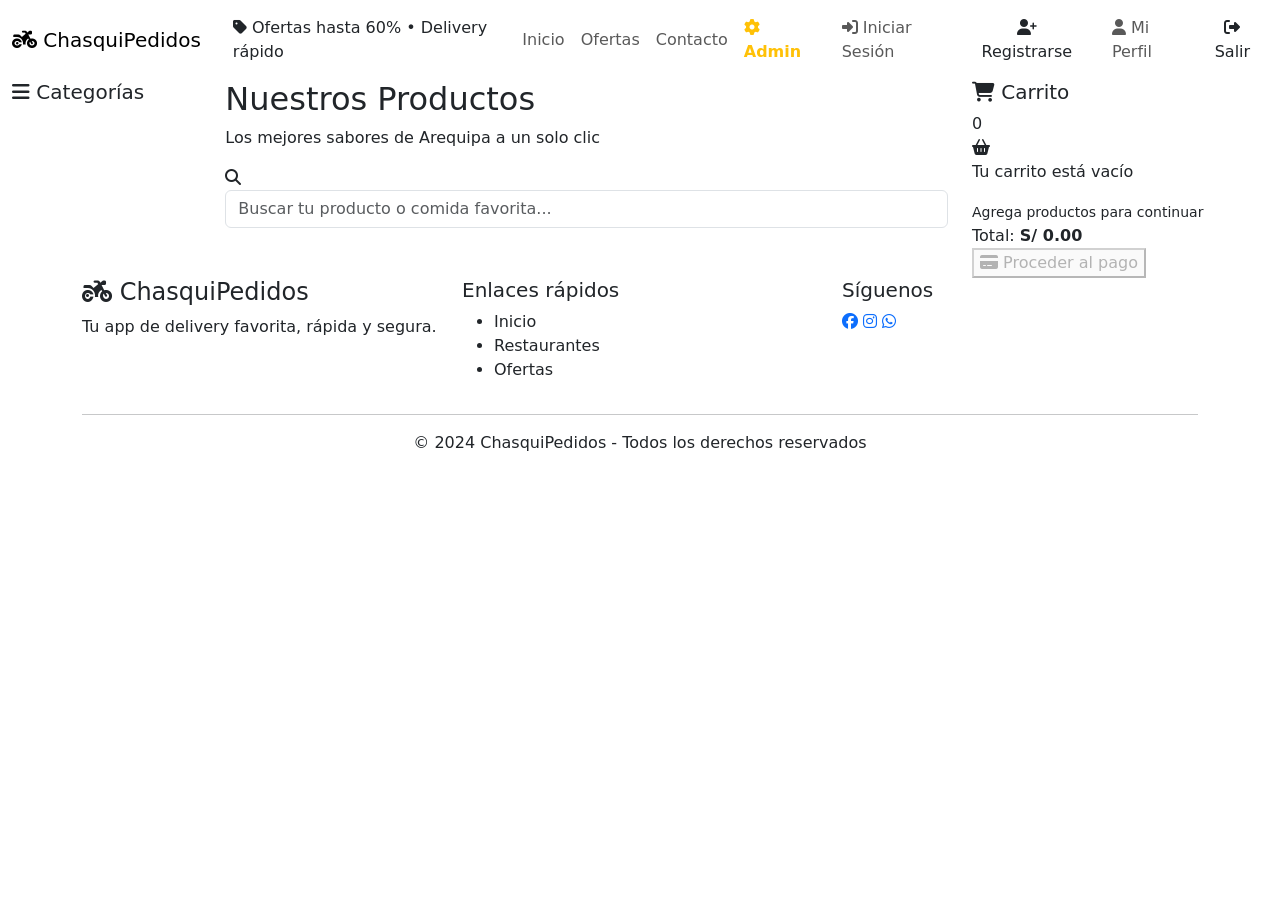
<file: avance2final/app/src/main/resources/templates/index.html>
<!DOCTYPE html>
<html lang="es" xmlns:th="http://www.thymeleaf.org">
<head>
    <meta charset="UTF-8">
    <meta name="viewport" content="width=device-width, initial-scale=1.0">
    <title>ChasquiPedidos - Tu delivery rápido</title>
    
    <link href="https://cdn.jsdelivr.net/npm/bootstrap@5.3.3/dist/css/bootstrap.min.css" rel="stylesheet">
    <link rel="stylesheet" href="https://cdnjs.cloudflare.com/ajax/libs/font-awesome/6.5.1/css/all.min.css">
    <link href="https://fonts.googleapis.com/css2?family=Inter:wght@300;400;500;600;700;800&display=swap" rel="stylesheet">
    <link rel="stylesheet" th:href="@{/css/global.css}">
    <link rel="stylesheet" th:href="@{/css/main.css}">
    <link rel="stylesheet" th:href="@{/css/responsive.css}">
</head>
<body>
<div class="background-blur blur-one"></div>
<div class="background-blur blur-two"></div>

<nav class="navbar navbar-expand-lg custom-navbar">
    <div class="container-fluid">
        <a class="navbar-brand logo" th:href="@{/}">
            <i class="fas fa-motorcycle"></i> ChasquiPedidos
        </a>
        
        <div class="offer-badge ms-3">
            <i class="fas fa-tag"></i> Ofertas hasta 60% • Delivery rápido
        </div>
        
        <button class="navbar-toggler" type="button" data-bs-toggle="collapse" data-bs-target="#navbarContent">
            <span class="navbar-toggler-icon"></span>
        </button>
        
        <div class="collapse navbar-collapse" id="navbarContent">
            <ul class="navbar-nav ms-auto align-items-center">
                <li class="nav-item">
                    <a class="nav-link" th:href="@{/}">Inicio</a>
                </li>
                <li class="nav-item">
                    <a class="nav-link" th:href="@{/ofertas}">Ofertas</a>
                </li>
                <li class="nav-item">
                    <a class="nav-link" th:href="@{/contacto}">Contacto</a>
                </li>
                <li class="nav-item" th:if="${session.usuarioLogueado != null and (session.usuarioLogueado.correo == 'cristofer@gmail.com' or session.usuarioLogueado.correo == 'duvan@gmail.com')}">
                    <a class="nav-link text-warning fw-bold" th:href="@{/admin}"><i class="fas fa-cog"></i> Admin</a>
                </li>
                <!-- Si no está logueado -->
                <li class="nav-item ms-3" th:if="${session.usuarioLogueado == null}">
                    <a class="nav-link login-link-nav" th:href="@{/login}">
                        <i class="fas fa-sign-in-alt"></i> Iniciar Sesión
                    </a>
                </li>
                <li class="nav-item ms-2" th:if="${session.usuarioLogueado == null}">
                    <a class="btn register-btn" th:href="@{/registro}">
                        <i class="fas fa-user-plus"></i> Registrarse
                    </a>
                </li>
                
                <!-- Si está logueado -->
                <li class="nav-item ms-3" th:if="${session.usuarioLogueado != null}">
                    <a class="nav-link login-link-nav" th:href="@{/perfil}">
                        <i class="fas fa-user"></i> <span th:text="${session.usuarioLogueado.nombres}">Mi Perfil</span>
                    </a>
                </li>
                <li class="nav-item ms-2" th:if="${session.usuarioLogueado != null}">
                    <a class="btn register-btn" th:href="@{/logout}">
                        <i class="fas fa-sign-out-alt"></i> Salir
                    </a>
                </li>
            </ul>
        </div>
    </div>
</nav>

<main class="main-content">
    <div class="container-fluid">
        <div class="row">
            
            <aside class="col-lg-2 col-md-3 sidebar">
                <div class="sidebar-card">
                    <div class="sidebar-header">
                        <h5><i class="fas fa-bars"></i> Categorías</h5>
                    </div>
                    <ul class="categories-list" id="categoriesList">
                        <!-- Se cargará dinámicamente -->
                    </ul>
                </div>
            </aside>
            
            <div class="col-lg-7 col-md-6 restaurants-container">
                <div class="section-header">
                    <h2>Nuestros Productos</h2>
                    <p>Los mejores sabores de Arequipa a un solo clic</p>
                </div>
                
                <!-- Buscador de Productos -->
                <div class="search-filter-container">
                    <div class="search-box">
                        <i class="fas fa-search search-icon"></i>
                        <input type="text" id="searchInput" placeholder="Buscar tu producto o comida favorita..." class="form-control search-input">
                    </div>
                </div>
                
                <div class="restaurants-grid" id="restaurantsGrid">
                    <!-- Se cargará dinámicamente -->
                </div>
            </div>
            
            <aside class="col-lg-3 col-md-3 cart-sidebar">
                <div class="cart-card">
                    <div class="cart-header">
                        <h5><i class="fas fa-shopping-cart"></i> Carrito</h5>
                        <span class="cart-counter" id="cartCounter">0</span>
                    </div>
                    
                    <div class="cart-items" id="cartItems">
                        <div class="empty-cart">
                            <i class="fas fa-shopping-basket"></i>
                            <p>Tu carrito está vacío</p>
                            <small>Agrega productos para continuar</small>
                        </div>
                    </div>
                    
                    <div class="cart-footer">
                        <div class="cart-total">
                            <span>Total:</span>
                            <strong id="cartTotal">S/ 0.00</strong>
                        </div>
                        <button class="checkout-btn" id="checkoutBtn" disabled>
                            <i class="fas fa-credit-card"></i> Proceder al pago
                        </button>
                    </div>  
                </div>
            </aside>
        </div>
    </div>
</main>

<footer class="footer">
    <div class="container">
        <div class="footer-content">
            <div class="row">
                <div class="col-md-4">
                    <h4><i class="fas fa-motorcycle"></i> ChasquiPedidos</h4>
                    <p>Tu app de delivery favorita, rápida y segura.</p>
                </div>
                <div class="col-md-4">
                    <h5>Enlaces rápidos</h5>
                    <ul>
                        <li><a th:href="@{/}">Inicio</a></li>
                        <li><a th:href="@{/restaurantes}">Restaurantes</a></li>
                        <li><a th:href="@{/ofertas}">Ofertas</a></li>
                    </ul>
                </div>
                <div class="col-md-4">
                    <h5>Síguenos</h5>
                    <div class="social-links">
                        <a href="#"><i class="fab fa-facebook"></i></a>
                        <a href="#"><i class="fab fa-instagram"></i></a>
                        <a href="#"><i class="fab fa-whatsapp"></i></a>
                    </div>
                </div>
            </div>
            <hr>
            <p class="text-center">&copy; 2024 ChasquiPedidos - Todos los derechos reservados</p>
        </div>
    </div>
</footer>

<script src="https://cdn.jsdelivr.net/npm/bootstrap@5.3.3/dist/js/bootstrap.bundle.min.js"></script>
<script th:src="@{/js/app.js}"></script>
<script th:src="@{/js/navbar.js}"></script>
<script th:src="@{/js/home.js}"></script>
</body>
</html>
</file>
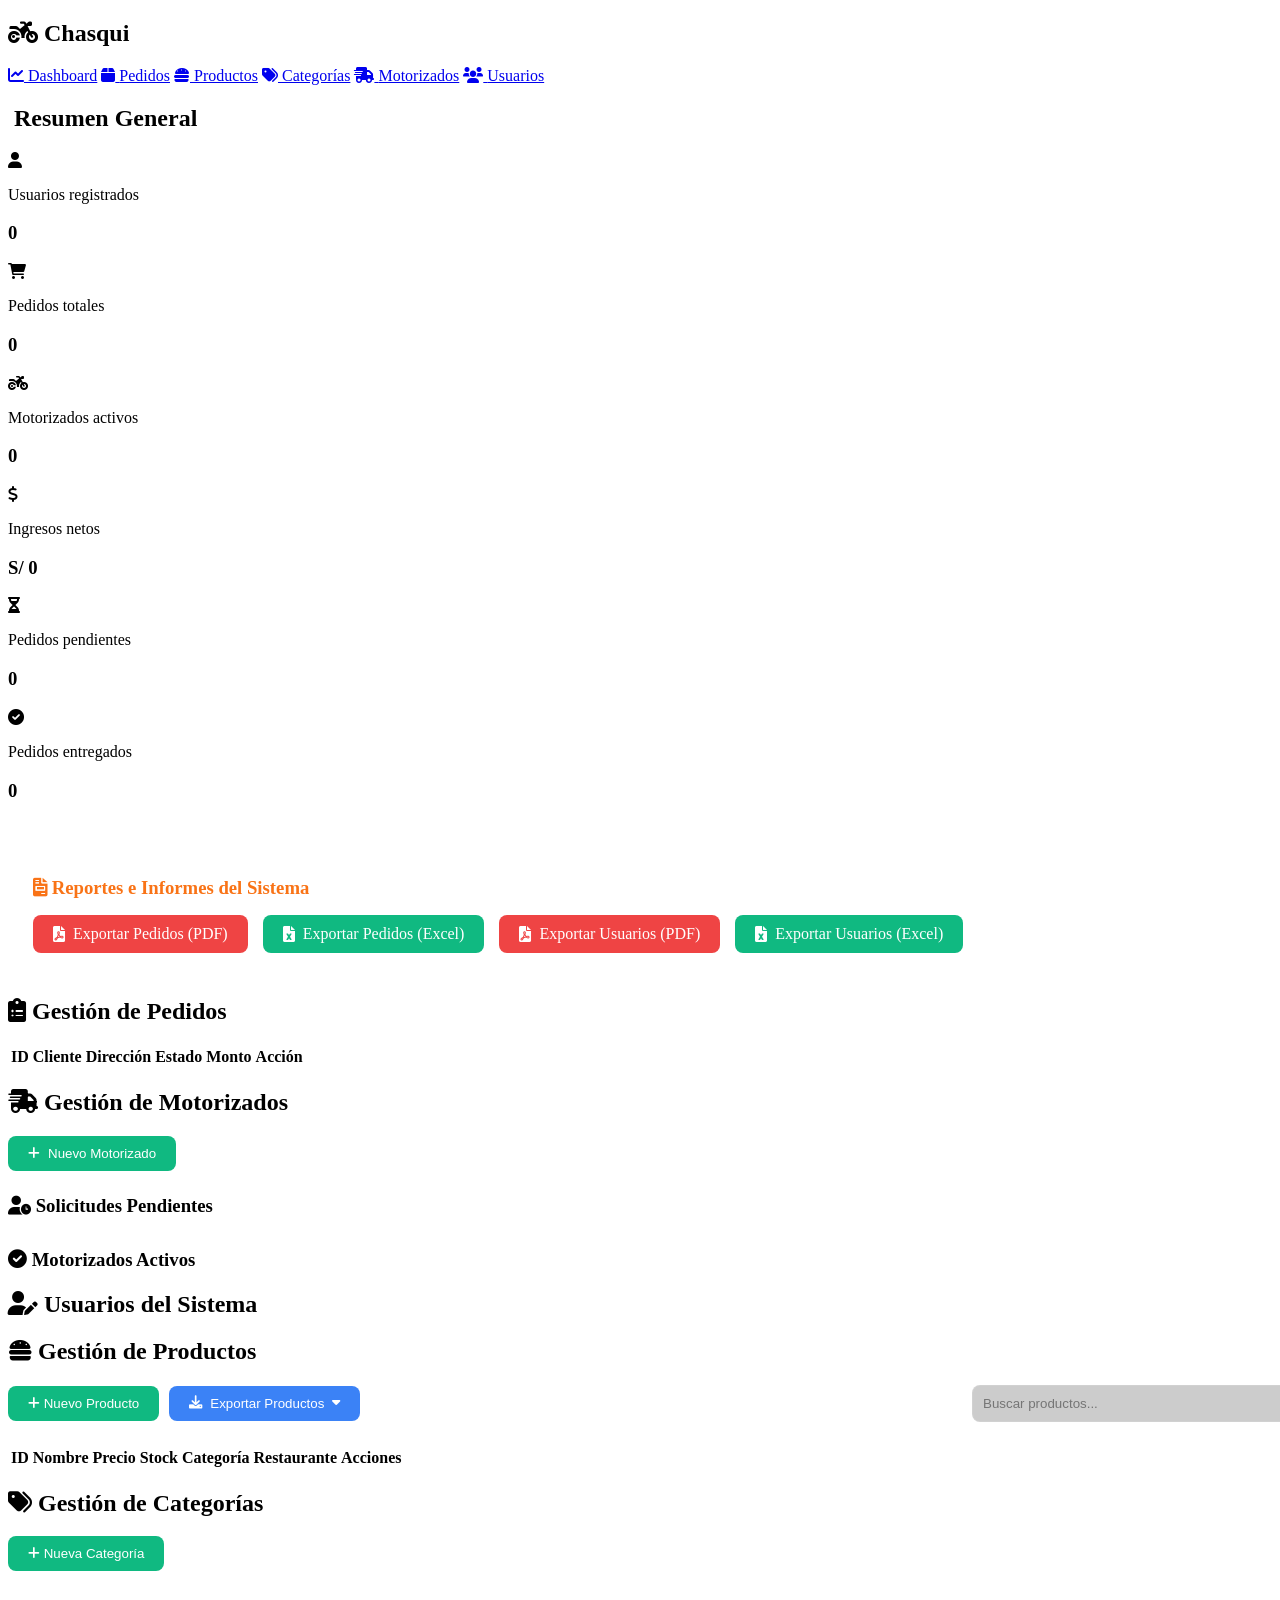
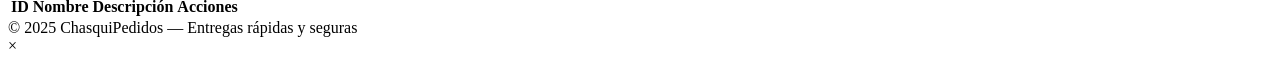
<file: avance2final/app/src/main/resources/templates/admin.html>
<!DOCTYPE html>
<html lang="es" xmlns:th="http://www.thymeleaf.org">
<head>
    <meta charset="UTF-8">
    <meta name="viewport" content="width=device-width, initial-scale=1.0">
    <title>ChasquiPedidos | Panel Administrativo</title>
    
    <link href="https://fonts.googleapis.com/css2?family=Inter:opsz,wght@14..32,300;400;500;600;700&display=swap" rel="stylesheet">
    <link rel="stylesheet" href="https://cdnjs.cloudflare.com/ajax/libs/font-awesome/6.0.0-beta3/css/all.min.css">
    <link rel="stylesheet" th:href="@{/css/admin.css}">
</head>
<body>

<div class="admin-container">
    <aside class="sidebar">
        <h2><a th:href="@{/}" style="color: inherit; text-decoration: none;"><i class="fas fa-motorcycle"></i> <span>Chasqui</span></a></h2>
        <nav>
            <a href="#" onclick="showSection('dashboard')"><i class="fas fa-chart-line"></i> <span>Dashboard</span></a>
            <a href="#" onclick="showSection('pedidos')"><i class="fas fa-box"></i> <span>Pedidos</span></a>
            <a href="#" onclick="showSection('productos')"><i class="fas fa-hamburger"></i> <span>Productos</span></a>
            <a href="#" onclick="showSection('categorias')"><i class="fas fa-tags"></i> <span>Categorías</span></a>
            <a href="#" onclick="showSection('motorizados')"><i class="fas fa-truck-fast"></i> <span>Motorizados</span></a>
            <a href="#" onclick="showSection('usuarios')"><i class="fas fa-users"></i> <span>Usuarios</span></a>
        </nav>
    </aside>

    <main class="content">

        <section id="dashboard" class="section active">
            <h2><i class="fas fa-chart-simple"></i> Resumen General</h2>
            <div class="cards">
                <div class="card">
                    <div class="card-icon"><i class="fas fa-user"></i></div>
                    <div class="card-info">
                        <p>Usuarios registrados</p>
                        <h3 id="totalUsuarios">0</h3>
                    </div>
                </div>
                <div class="card">
                    <div class="card-icon"><i class="fas fa-shopping-cart"></i></div>
                    <div class="card-info">
                        <p>Pedidos totales</p>
                        <h3 id="totalPedidos">0</h3>
                    </div>
                </div>
                <div class="card">
                    <div class="card-icon"><i class="fas fa-motorcycle"></i></div>
                    <div class="card-info">
                        <p>Motorizados activos</p>
                        <h3 id="totalMotorizados">0</h3>
                    </div>
                </div>
                <div class="card">
                    <div class="card-icon"><i class="fas fa-dollar-sign"></i></div>
                    <div class="card-info">
                        <p>Ingresos netos</p>
                        <h3 id="totalIngresos">S/ 0</h3>
                    </div>
                </div>
            </div>
            <div class="cards secondary">
                <div class="card">
                    <div class="card-icon"><i class="fas fa-hourglass-half"></i></div>
                    <div class="card-info">
                        <p>Pedidos pendientes</p>
                        <h3 id="pendientesCount">0</h3>
                    </div>
                </div>
                <div class="card">
                    <div class="card-icon"><i class="fas fa-check-circle"></i></div>
                    <div class="card-info">
                        <p>Pedidos entregados</p>
                        <h3 id="entregadosCount">0</h3>
                    </div>
                </div>
            </div>
            
            <!-- Sección de Reportes y Descargas -->
            <div class="report-section" style="margin-top: 2rem; background: rgba(255, 255, 255, 0.05); padding: 1.5rem; border-radius: 12px; border: 1px solid rgba(255,255,255,0.1);">
                <h3 style="margin-bottom: 1rem; color: #f97316;"><i class="fas fa-file-invoice"></i> Reportes e Informes del Sistema</h3>
                <div style="display: flex; gap: 15px; flex-wrap: wrap;">
                    <a th:href="@{/admin/reportes/pedidos/pdf}" class="btn" style="background: #ef4444; border: none; padding: 10px 20px; border-radius: 8px; color: white; text-decoration: none; font-weight: 500; display: inline-flex; align-items: center; gap: 8px; cursor: pointer;">
                        <i class="fas fa-file-pdf"></i> Exportar Pedidos (PDF)
                    </a>
                    <a th:href="@{/admin/reportes/pedidos/excel}" class="btn" style="background: #10b981; border: none; padding: 10px 20px; border-radius: 8px; color: white; text-decoration: none; font-weight: 500; display: inline-flex; align-items: center; gap: 8px; cursor: pointer;">
                        <i class="fas fa-file-excel"></i> Exportar Pedidos (Excel)
                    </a>
                    <a th:href="@{/admin/reportes/usuarios/pdf}" class="btn" style="background: #ef4444; border: none; padding: 10px 20px; border-radius: 8px; color: white; text-decoration: none; font-weight: 500; display: inline-flex; align-items: center; gap: 8px; cursor: pointer;">
                        <i class="fas fa-file-pdf"></i> Exportar Usuarios (PDF)
                    </a>
                    <a th:href="@{/admin/reportes/usuarios/excel}" class="btn" style="background: #10b981; border: none; padding: 10px 20px; border-radius: 8px; color: white; text-decoration: none; font-weight: 500; display: inline-flex; align-items: center; gap: 8px; cursor: pointer;">
                        <i class="fas fa-file-excel"></i> Exportar Usuarios (Excel)
                    </a>
                </div>
            </div>
        </section>

        <section id="pedidos" class="section">
            <h2><i class="fas fa-clipboard-list"></i> Gestión de Pedidos</h2>
            <div class="table-wrapper">
                <table>
                    <thead>
                        <tr>
                            <th>ID</th>
                            <th>Cliente</th>
                            <th>Dirección</th>
                            <th>Estado</th>
                            <th>Monto</th>
                            <th>Acción</th>
                        </tr>
                    </thead>
                    <tbody id="tablaPedidos"></tbody>
                </table>
            </div>
        </section>

        <section id="motorizados" class="section">
            <h2><i class="fas fa-truck-fast"></i> Gestión de Motorizados</h2>
            <div style="margin-bottom: 1.5rem;">
                <button onclick="nuevoMotorizado()" style="background: #10b981; border: none; padding: 10px 20px; border-radius: 8px; color: white; cursor: pointer; font-weight: 500; display: inline-flex; align-items: center; gap: 8px;">
                    <i class="fas fa-plus"></i> Nuevo Motorizado
                </button>
            </div>
            <div>
                <h3><i class="fas fa-user-clock"></i> Solicitudes Pendientes</h3>
                <div id="listaMotorizados" class="motorizados-grid"></div>
            </div>
            <div style="margin-top: 2rem;">
                <h3><i class="fas fa-check-circle"></i> Motorizados Activos</h3>
                <div id="activosList" class="motorizados-grid"></div>
            </div>
        </section>

        <section id="usuarios" class="section">
            <h2><i class="fas fa-user-pen"></i> Usuarios del Sistema</h2>
            <div id="usuariosLista" class="usuarios-grid"></div>
        </section>

        <section id="productos" class="section">
            <h2><i class="fas fa-hamburger"></i> Gestión de Productos</h2>
            <div style="display: flex; justify-content: space-between; align-items: center; margin-bottom: 1.5rem; gap: 15px; flex-wrap: wrap;">
                <div style="display: flex; gap: 10px; align-items: center;">
                    <button onclick="nuevoProducto()" style="background: #10b981; border: none; padding: 10px 20px; border-radius: 8px; color: white; cursor: pointer; font-weight: 500;">
                        <i class="fas fa-plus"></i> Nuevo Producto
                    </button>
                    
                    <div style="position: relative; display: inline-block;" id="exportDropdownContainer">
                        <button onclick="toggleDropdown(event)" style="background: #3b82f6; border: none; padding: 10px 20px; border-radius: 8px; color: white; cursor: pointer; font-weight: 500; display: inline-flex; align-items: center; gap: 8px;">
                            <i class="fas fa-download"></i> Exportar Productos <i class="fas fa-caret-down"></i>
                        </button>
                        <div id="exportDropdownMenu" class="dropdown-content" style="display: none; position: absolute; background-color: #1f2937; min-width: 170px; box-shadow: 0px 8px 16px 0px rgba(0,0,0,0.5); z-index: 10; border-radius: 8px; overflow: hidden; top: 100%; left: 0; border: 1px solid rgba(255,255,255,0.1); margin-top: 5px;">
                            <a href="#" onclick="exportarProductos('pdf'); document.getElementById('exportDropdownMenu').style.display='none'; return false;" style="color: white; padding: 12px 16px; text-decoration: none; display: block; border-bottom: 1px solid rgba(255,255,255,0.05); transition: background 0.3s;"><i class="fas fa-file-pdf" style="color: #ef4444; width: 20px;"></i> PDF</a>
                            <a href="#" onclick="exportarProductos('excel'); document.getElementById('exportDropdownMenu').style.display='none'; return false;" style="color: white; padding: 12px 16px; text-decoration: none; display: block; transition: background 0.3s;"><i class="fas fa-file-excel" style="color: #10b981; width: 20px;"></i> Excel (.xlsx)</a>
                        </div>
                    </div>
                </div>
                <div style="max-width: 300px; flex: 1;">
                    <input type="text" id="buscarAdminProductos" placeholder="Buscar productos..." oninput="filtrarProductosAdmin()" style="width: 100%; padding: 10px; border-radius: 8px; border: 1px solid rgba(255,255,255,0.1); background: rgba(0,0,0,0.2); color: white;">
                </div>
            </div>
            <div class="table-wrapper">
                <table>
                    <thead>
                        <tr>
                            <th>ID</th>
                            <th>Nombre</th>
                            <th>Precio</th>
                            <th>Stock</th>
                            <th>Categoría</th>
                            <th>Restaurante</th>
                            <th>Acciones</th>
                        </tr>
                    </thead>
                    <tbody id="tablaProductos"></tbody>
                </table>
            </div>
        </section>

        <section id="categorias" class="section">
            <h2><i class="fas fa-tags"></i> Gestión de Categorías</h2>
            <div style="margin-bottom: 1.5rem;">
                <button onclick="nuevaCategoria()" style="background: #10b981; border: none; padding: 10px 20px; border-radius: 8px; color: white; cursor: pointer; font-weight: 500;">
                    <i class="fas fa-plus"></i> Nueva Categoría
                </button>
            </div>
            <div class="table-wrapper">
                <table>
                    <thead>
                        <tr>
                            <th>ID</th>
                            <th>Nombre</th>
                            <th>Descripción</th>
                            <th>Acciones</th>
                        </tr>
                    </thead>
                    <tbody id="tablaCategorias"></tbody>
                </table>
            </div>
        </section>
        
        <footer>© 2025 ChasquiPedidos — Entregas rápidas y seguras</footer>
    </main>
</div>

<div id="modal" class="modal hidden">
    <div class="modal-content">
        <span class="close-modal" onclick="closeModal()">&times;</span>
        <div id="modalBody"></div>
    </div>
</div>

<script th:src="@{/js/admin.js}"></script>
</body>
</html>
</file>
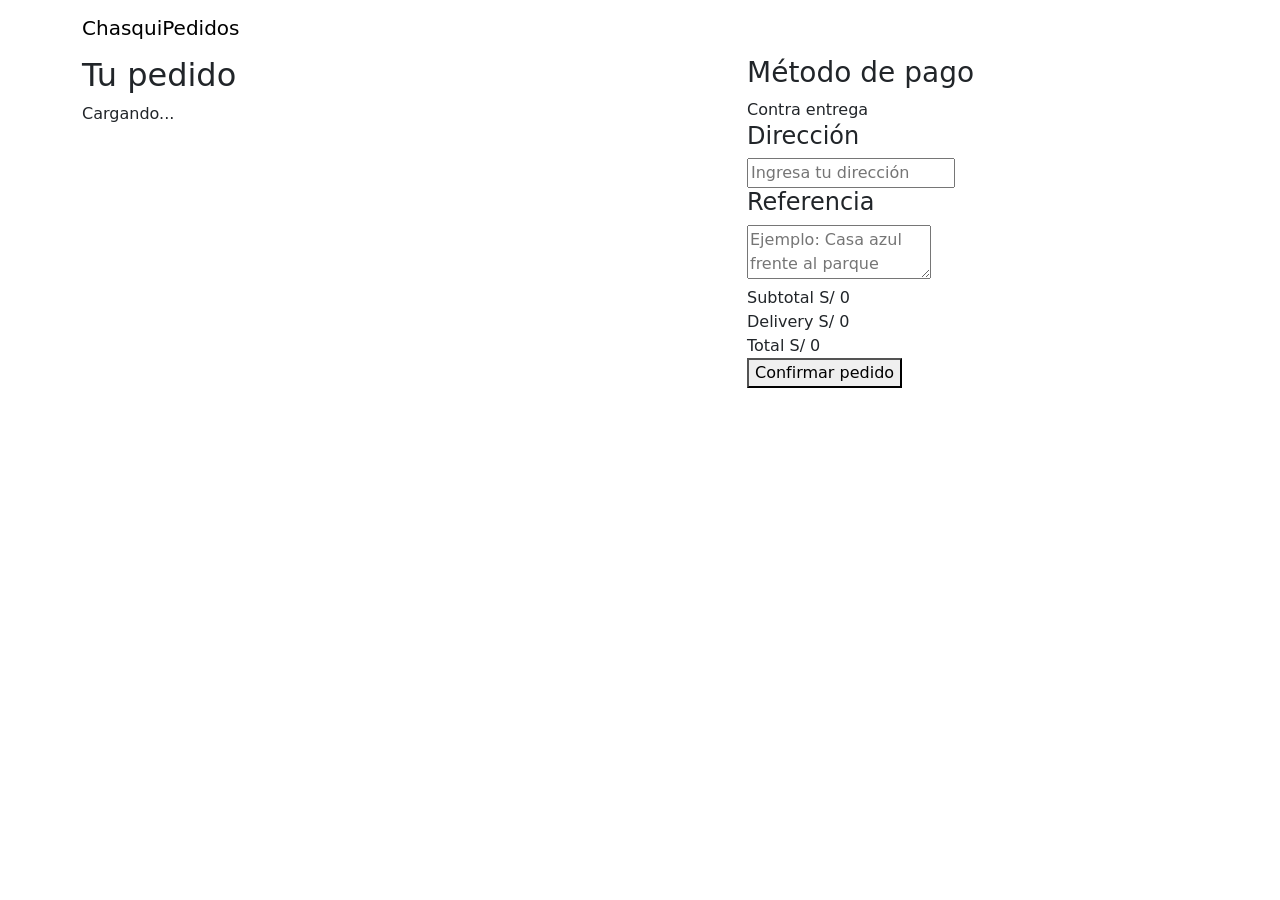
<file: avance2final/app/src/main/resources/templates/carrito.html>
<!DOCTYPE html>
<html lang="es" xmlns:th="http://www.thymeleaf.org">

<head>

    <meta charset="UTF-8">
    <meta name="viewport" content="width=device-width, initial-scale=1.0">

    <title>Carrito | ChasquiPedidos</title>

    <link href="https://cdn.jsdelivr.net/npm/bootstrap@5.3.3/dist/css/bootstrap.min.css" rel="stylesheet">

    <link href="https://fonts.googleapis.com/css2?family=Inter:wght@300;400;500;600;700;800&display=swap" rel="stylesheet">

    <link rel="stylesheet" th:href="@{/css/global.css}">
    <link rel="stylesheet" th:href="@{/css/carrito.css}">

</head>

<body>

<nav class="navbar custom-navbar">
    <div class="container">
        <a class="navbar-brand logo" th:href="@{/}">
            ChasquiPedidos
        </a>
    </div>
</nav>

<section class="cart-section">

    <div class="container">

        <div class="row g-4">

            <div class="col-lg-7">

                <div class="cart-panel">

                    <div class="panel-header">
                        <h2>Tu pedido</h2>
                        <span>Cargando...</span>
                    </div>

                </div>

            </div>

            <div class="col-lg-5">

                <div class="payment-panel">

                    <h3>Método de pago</h3>

                    <div class="payment-method">
                        Contra entrega
                    </div>

                    <div class="address-box">
                        <h4>Dirección</h4>
                        <input type="text" placeholder="Ingresa tu dirección">
                    </div>

                    <div class="address-box">
                        <h4>Referencia</h4>
                        <textarea placeholder="Ejemplo: Casa azul frente al parque"></textarea>
                    </div>

                    <div class="total-box">

                        <div class="total-row">
                            <span>Subtotal</span>
                            <span>S/ 0</span>
                        </div>

                        <div class="total-row">
                            <span>Delivery</span>
                            <span>S/ 0</span>
                        </div>

                        <div class="total-row final-total">
                            <span>Total</span>
                            <span>S/ 0</span>
                        </div>

                    </div>

                    <button class="pay-btn">
                        Confirmar pedido
                    </button>

                </div>

            </div>

        </div>

    </div>

</section>

<script th:src="@{/js/carrito.js}"></script>

</body>
</html>
</file>
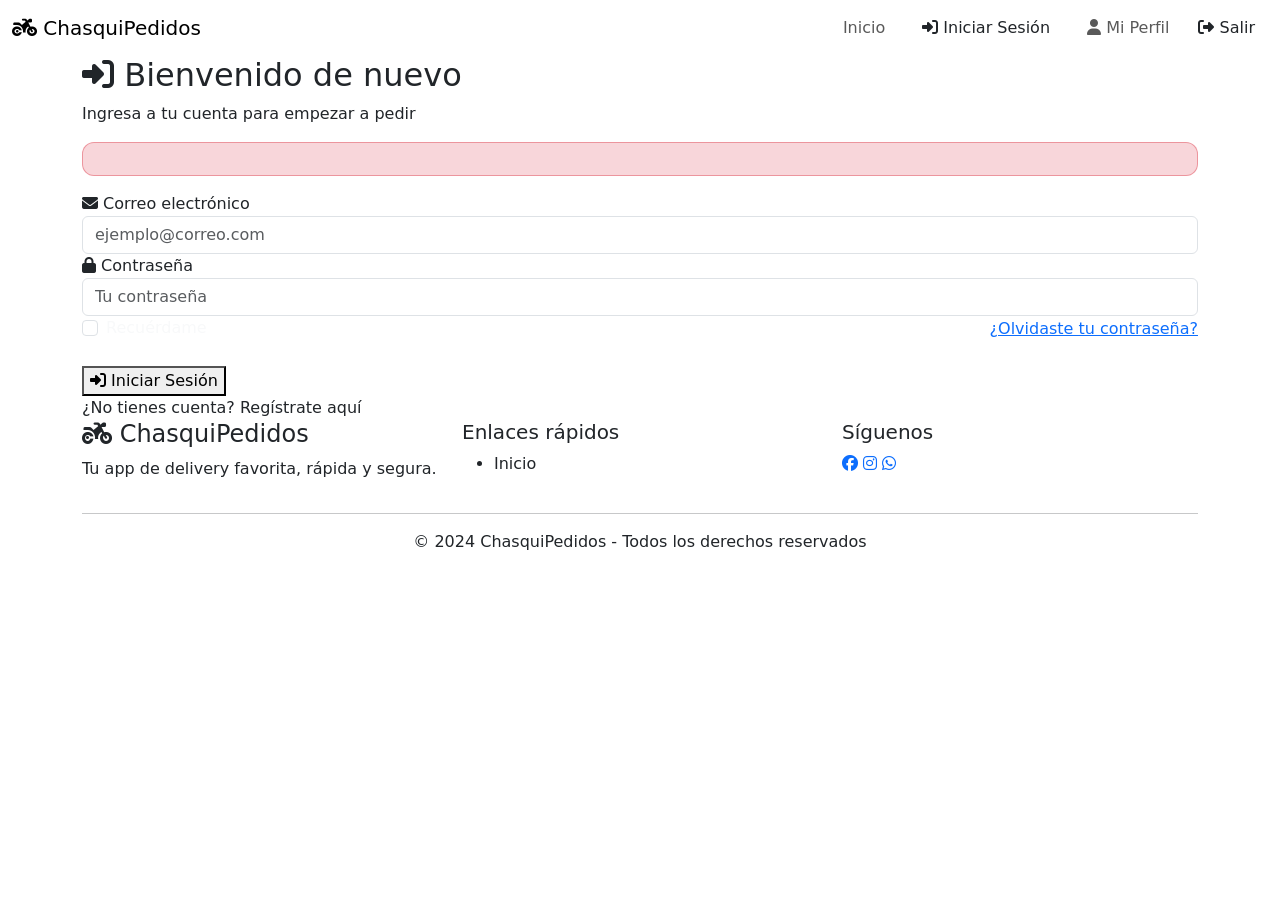
<file: avance2final/app/src/main/resources/templates/login.html>
<!DOCTYPE html>
<html lang="es" xmlns:th="http://www.thymeleaf.org">
<head>
    <meta charset="UTF-8">
    <meta name="viewport" content="width=device-width, initial-scale=1.0">
    <title>Iniciar Sesión - ChasquiPedidos</title>
    
    <link href="https://cdn.jsdelivr.net/npm/bootstrap@5.3.3/dist/css/bootstrap.min.css" rel="stylesheet">
    <link rel="stylesheet" href="https://cdnjs.cloudflare.com/ajax/libs/font-awesome/6.5.1/css/all.min.css">
    <link href="https://fonts.googleapis.com/css2?family=Inter:wght@300;400;500;600;700;800&display=swap" rel="stylesheet">
    <link rel="stylesheet" th:href="@{/css/global.css}">
    <link rel="stylesheet" th:href="@{/css/login.css}">
</head>
<body>
<div class="background-blur blur-one"></div>
<div class="background-blur blur-two"></div>

<nav class="navbar navbar-expand-lg custom-navbar">
    <div class="container-fluid">
        <a class="navbar-brand logo" th:href="@{/}">
            <i class="fas fa-motorcycle"></i> ChasquiPedidos
        </a>
        
        <button class="navbar-toggler" type="button" data-bs-toggle="collapse" data-bs-target="#navbarContent">
            <span class="navbar-toggler-icon"></span>
        </button>
        
        <div class="collapse navbar-collapse" id="navbarContent">
            <ul class="navbar-nav ms-auto align-items-center">
                <li class="nav-item">
                    <a class="nav-link" th:href="@{/}">Inicio</a>
                </li>
                <!-- Si no está logueado -->
                <li class="nav-item ms-3" th:if="${session.usuarioLogueado == null}">
                    <a class="btn login-btn-nav" th:href="@{/login}">
                        <i class="fas fa-sign-in-alt"></i> Iniciar Sesión
                    </a>
                </li>
                <!-- Si está logueado -->
                <li class="nav-item ms-3" th:if="${session.usuarioLogueado != null}">
                    <a class="nav-link login-link-nav" th:href="@{/perfil}">
                        <i class="fas fa-user"></i> <span th:text="${session.usuarioLogueado.nombres}">Mi Perfil</span>
                    </a>
                </li>
                <li class="nav-item ms-2" th:if="${session.usuarioLogueado != null}">
                    <a class="btn login-btn-nav" th:href="@{/logout}">
                        <i class="fas fa-sign-out-alt"></i> Salir
                    </a>
                </li>
            </ul>
        </div>
    </div>
</nav>

<div class="container">
    <div class="login-card">
        <div class="login-header">
            <h2><i class="fas fa-sign-in-alt"></i> Bienvenido de nuevo</h2>
            <p>Ingresa a tu cuenta para empezar a pedir</p>
        </div>
        
        <div class="login-body">
            <!-- Mensaje de error si las credenciales fallan -->
            <div th:if="${error}" class="alert alert-danger text-center mb-3" style="border-radius: 12px; background: rgba(220, 53, 69, 0.2); color: #ff6b6b; border: 1px solid rgba(220, 53, 69, 0.4);" role="alert" th:text="${error}"></div>
            
            <form id="formLogin" th:action="@{/login}" method="POST">
                <div class="form-group">
                    <label><i class="fas fa-envelope"></i> Correo electrónico</label>
                    <input type="email" class="form-control" name="email" placeholder="ejemplo@correo.com" required>
                </div>
                
                <div class="form-group">
                    <label><i class="fas fa-lock"></i> Contraseña</label>
                    <input type="password" class="form-control" name="password" placeholder="Tu contraseña" required>
                </div>
                
                <div class="d-flex justify-content-between align-items-center mb-4">
                    <div class="form-check">
                        <input class="form-check-input" type="checkbox" id="rememberMe">
                        <label class="form-check-label text-light" for="rememberMe">
                            Recuérdame
                        </label>
                    </div>
                    <a href="#" class="forgot-password">¿Olvidaste tu contraseña?</a>
                </div>
                
                <button type="submit" class="btn-login">
                    <i class="fas fa-sign-in-alt"></i> Iniciar Sesión
                </button>
                
                <div class="register-link">
                    ¿No tienes cuenta? <a th:href="@{/registro}">Regístrate aquí</a>
                </div>
            </form>
        </div>
    </div>
</div>

<footer class="footer">
    <div class="container">
        <div class="footer-content">
            <div class="row">
                <div class="col-md-4">
                    <h4><i class="fas fa-motorcycle"></i> ChasquiPedidos</h4>
                    <p>Tu app de delivery favorita, rápida y segura.</p>
                </div>
                <div class="col-md-4">
                    <h5>Enlaces rápidos</h5>
                    <ul>
                        <li><a th:href="@{/}">Inicio</a></li>
                    </ul>
                </div>
                <div class="col-md-4">
                    <h5>Síguenos</h5>
                    <div class="social-links">
                        <a href="#"><i class="fab fa-facebook"></i></a>
                        <a href="#"><i class="fab fa-instagram"></i></a>
                        <a href="#"><i class="fab fa-whatsapp"></i></a>
                    </div>
                </div>
            </div>
            <hr>
            <p class="text-center">&copy; 2024 ChasquiPedidos - Todos los derechos reservados</p>
        </div>
    </div>
</footer>

<script src="https://cdn.jsdelivr.net/npm/bootstrap@5.3.3/dist/js/bootstrap.bundle.min.js"></script>
<script th:src="@{/js/app.js}"></script>
<script th:src="@{/js/navbar.js}"></script>
</body>
</html>
</file>
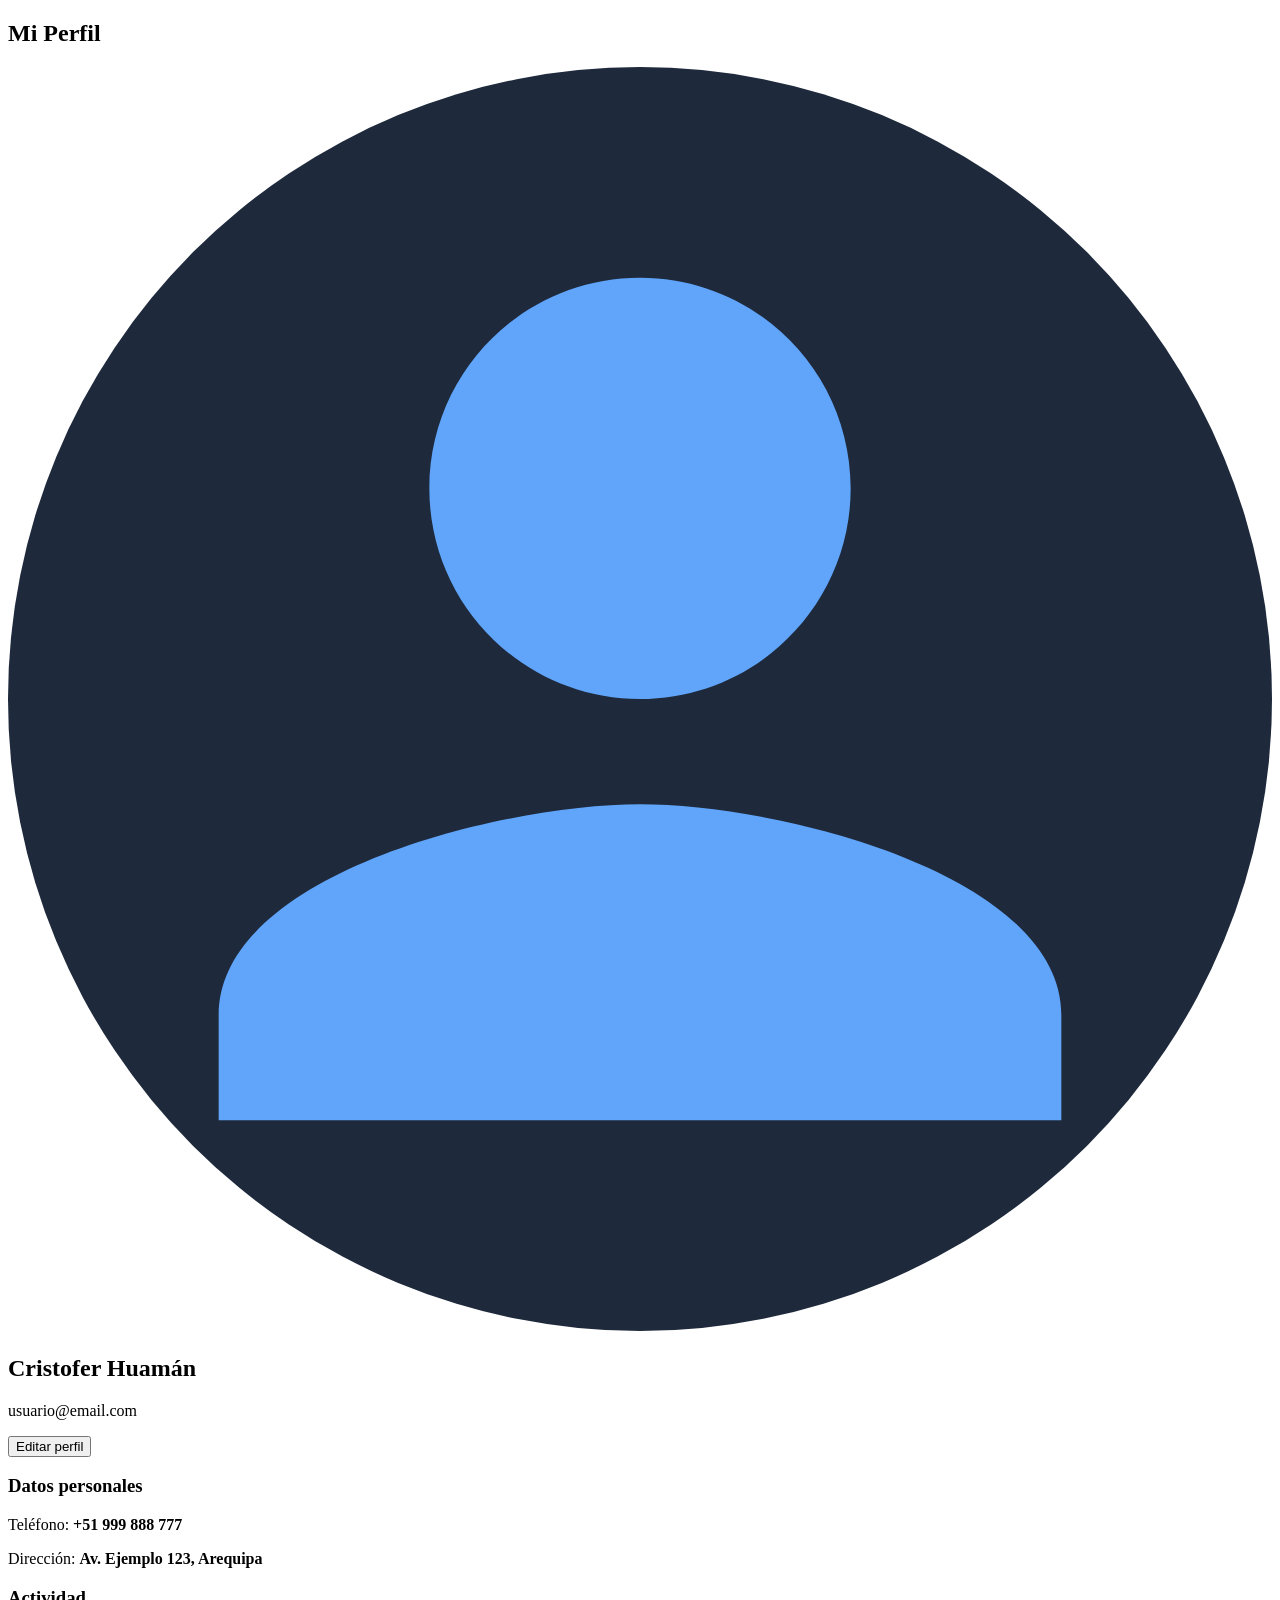
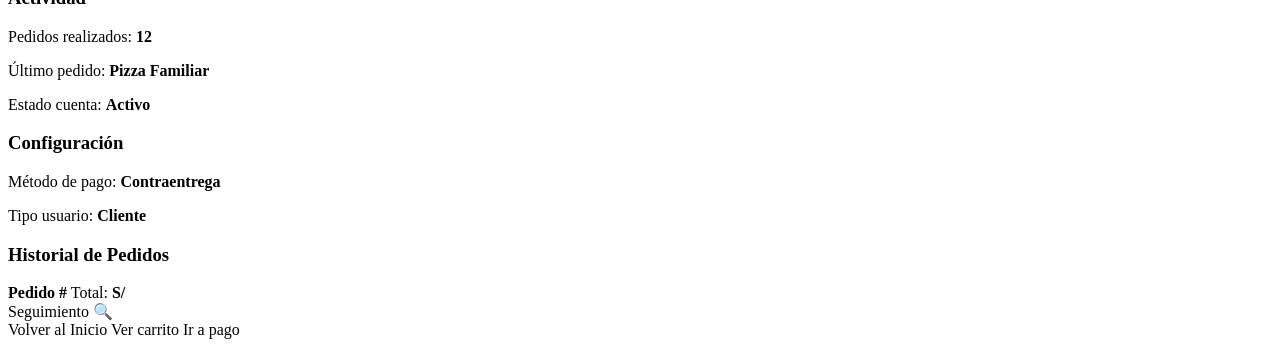
<file: avance2final/app/src/main/resources/templates/perfil.html>
<!DOCTYPE html>
<htm    l lang="es" xmlns:th="http://www.thymeleaf.org">

<head>

    <meta charset="UTF-8">
    <meta name="viewport" content="width=device-width, initial-scale=1.0">

    <title>Perfil | ChasquiPedidos</title>

    <link rel="stylesheet" th:href="@{/css/global.css}">
    <link rel="stylesheet" th:href="@{/css/perfil.css}">

</head>

<body>

<nav class="custom-navbar">
    <div class="container">
        <h2 class="logo">Mi Perfil</h2>
    </div>
</nav>

<section class="container perfil-wrapper">

    <div class="card perfil-card">

        <div class="perfil-header">

            <div class="avatar">
                <img src="data:image/svg+xml,%3Csvg xmlns='http://www.w3.org/2000/svg' viewBox='0 0 24 24'%3E%3Ccircle cx='12' cy='12' r='12' fill='%231e293b'/%3E%3Cpath d='M12 12c2.21 0 4-1.79 4-4s-1.79-4-4-4-4 1.79-4 4 1.79 4 4 4zm0 2c-2.67 0-8 1.34-8 4v2h16v-2c0-2.66-5.33-4-8-4z' fill='%2360a5fa'/%3E%3C/svg%3E" alt="Usuario">
            </div>

            <div class="perfil-info">
                <h2 th:text="${nombre}">Cristofer Huamán</h2>
                <p th:text="${email}">usuario@email.com</p>
            </div>

        </div>

        <button class="btn-edit">Editar perfil</button>

    </div>

    <div class="card info">

        <h3>Datos personales</h3>

        <p>Teléfono: <b th:text="${telefono}">+51 999 888 777</b></p>
        <p>Dirección: <b th:text="${direccion}">Av. Ejemplo 123, Arequipa</b></p>

    </div>

    <div class="card info">

        <h3>Actividad</h3>

        <p>Pedidos realizados: <b th:text="${totalPedidos}">12</b></p>
        <p>Último pedido: <b th:text="${ultimoPedido}">Pizza Familiar</b></p>
        <p>Estado cuenta: <b th:text="${estadoCuenta}">Activo</b></p>

    </div>

    <div class="card info">

        <h3>Configuración</h3>

        <p>Método de pago: <b th:text="${metodoPago}">Contraentrega</b></p>
        <p>Tipo usuario: <b th:text="${tipoUsuario}">Cliente</b></p>

    </div>

    <div class="card info history-card" th:if="${not #lists.isEmpty(pedidos)}">
        <h3>Historial de Pedidos</h3>
        <div class="orders-list">
            <div class="order-item" th:each="p : ${pedidos}">
                <div class="order-details">
                    <span><b>Pedido #<span th:text="${p.idPedido}"></span></b></span>
                    <small th:text="${#temporals.format(p.fechaPedido, 'dd/MM/yyyy HH:mm')}"></small>
                    <span>Total: <b>S/ <span th:text="${p.total}"></span></b></span>
                </div>
                <div class="order-actions">
                    <span th:class="'badge-estado estado-' + ${#strings.toLowerCase(p.estadoPedido)}" th:text="${p.estadoPedido}"></span>
                    <a th:href="@{/seguimiento(id=${p.idPedido})}" class="btn-track">Seguimiento 🔍</a>
                </div>
            </div>
        </div>
    </div>

    <div class="acciones">

        <a th:href="@{/}" class="btn-action btn-home">Volver al Inicio</a>
        <a th:href="@{/carrito}" class="btn-action">Ver carrito</a>
        <a th:href="@{/pago}" class="btn-action">Ir a pago</a>

    </div>

</section>

</body>
</html>
</file>
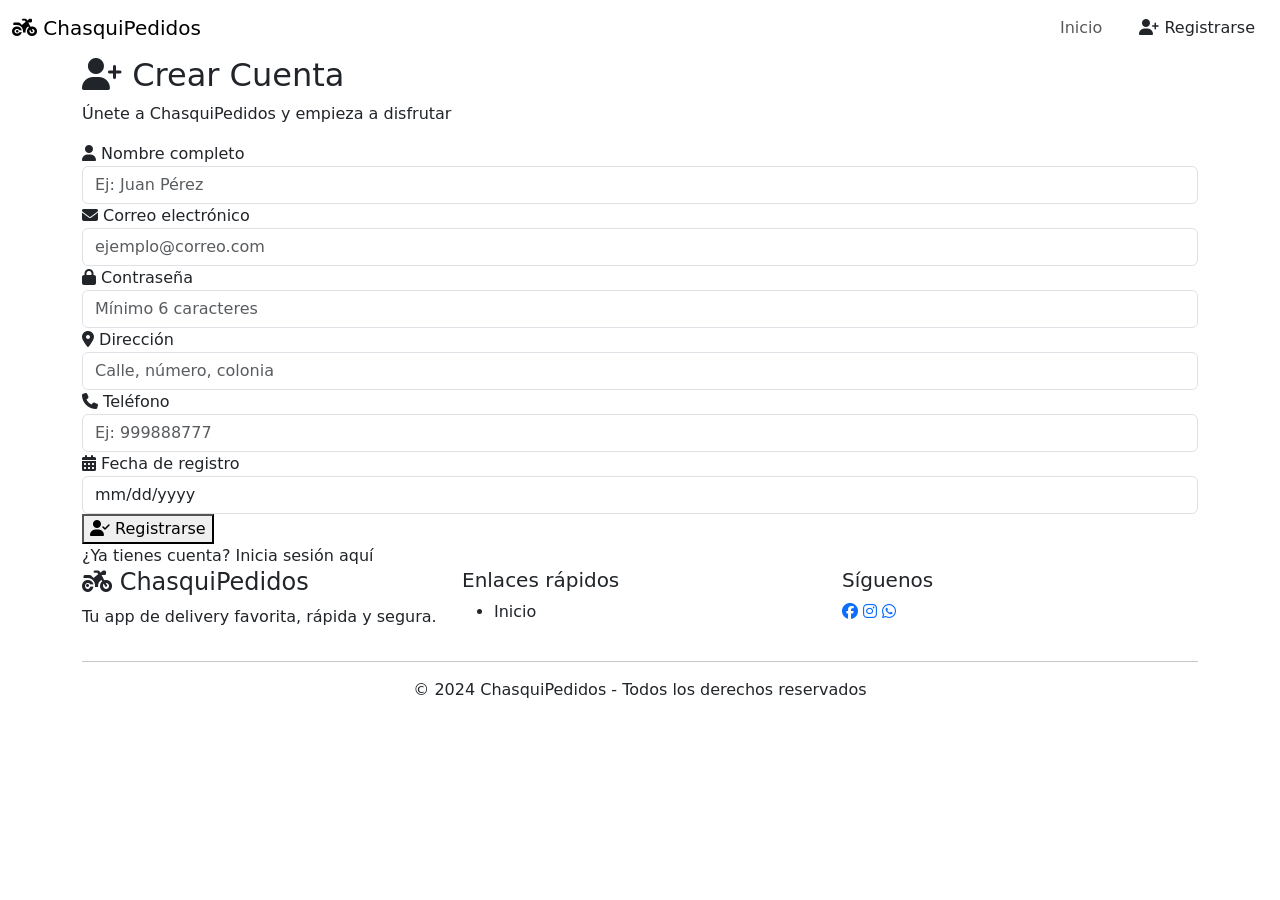
<file: avance2final/app/src/main/resources/templates/registro.html>
<!DOCTYPE html>
<html lang="es" xmlns:th="http://www.thymeleaf.org">
<head>
    <meta charset="UTF-8">
    <meta name="viewport" content="width=device-width, initial-scale=1.0">
    <title>Registro - ChasquiPedidos</title>
    
    <link href="https://cdn.jsdelivr.net/npm/bootstrap@5.3.3/dist/css/bootstrap.min.css" rel="stylesheet">
    <link rel="stylesheet" href="https://cdnjs.cloudflare.com/ajax/libs/font-awesome/6.5.1/css/all.min.css">
    <link href="https://fonts.googleapis.com/css2?family=Inter:wght@300;400;500;600;700;800&display=swap" rel="stylesheet">
    <link rel="stylesheet" th:href="@{/css/global.css}">
    <link rel="stylesheet" th:href="@{/css/main.css}">
    <link rel="stylesheet" th:href="@{/css/responsive.css}">
    <link rel="stylesheet" th:href="@{/css/registro.css}">
</head>
<body>
<div class="background-blur blur-one"></div>
<div class="background-blur blur-two"></div>

<nav class="navbar navbar-expand-lg custom-navbar">
    <div class="container-fluid">
        <a class="navbar-brand logo" th:href="@{/}">
            <i class="fas fa-motorcycle"></i> ChasquiPedidos
        </a>
        
        <button class="navbar-toggler" type="button" data-bs-toggle="collapse" data-bs-target="#navbarContent">
            <span class="navbar-toggler-icon"></span>
        </button>
        
        <div class="collapse navbar-collapse" id="navbarContent">
            <ul class="navbar-nav ms-auto align-items-center">
                <li class="nav-item">
                    <a class="nav-link" th:href="@{/}">Inicio</a>
                </li>
                <li class="nav-item ms-3">
                    <a class="btn register-btn" th:href="@{/registro}">
                        <i class="fas fa-user-plus"></i> Registrarse
                    </a>
                </li>
            </ul>
        </div>
    </div>
</nav>

<div class="container">
    <div class="registro-card">
        <div class="registro-header">
            <h2><i class="fas fa-user-plus"></i> Crear Cuenta</h2>
            <p>Únete a ChasquiPedidos y empieza a disfrutar</p>
        </div>
        
        <div class="registro-body">
            <form id="formRegistro">
                <div class="form-group">
                    <label><i class="fas fa-user"></i> Nombre completo</label>
                    <input type="text" class="form-control" name="nombreCompleto" placeholder="Ej: Juan Pérez" required>
                </div>
                
                <div class="form-group">
                    <label><i class="fas fa-envelope"></i> Correo electrónico</label>
                    <input type="email" class="form-control" name="email" placeholder="ejemplo@correo.com" required>
                </div>
                
                <div class="form-group">
                    <label><i class="fas fa-lock"></i> Contraseña</label>
                    <input type="password" class="form-control" name="password" placeholder="Mínimo 6 caracteres" required>
                </div>
                
                <div class="form-group">
                    <label><i class="fas fa-map-marker-alt"></i> Dirección</label>
                    <input type="text" class="form-control" name="direccion" placeholder="Calle, número, colonia" required>
                </div>
                
                <div class="form-group">
                    <label><i class="fas fa-phone"></i> Teléfono</label>
                    <input type="tel" class="form-control" name="telefono" placeholder="Ej: 999888777" required>
                </div>
                
                <div class="form-group">
                    <label><i class="fas fa-calendar-alt"></i> Fecha de registro</label>
                    <input type="date" class="form-control" id="fechaRegistro" name="fechaRegistro" readonly>
                </div>
                

                <button type="submit" class="btn-registro">
                    <i class="fas fa-user-check"></i> Registrarse
                </button>
                
                <div class="login-link">
                    ¿Ya tienes cuenta? <a th:href="@{/login}">Inicia sesión aquí</a>
                </div>
            </form>
        </div>
    </div>
</div>

<footer class="footer">
    <div class="container">
        <div class="footer-content">
            <div class="row">
                <div class="col-md-4">
                    <h4><i class="fas fa-motorcycle"></i> ChasquiPedidos</h4>
                    <p>Tu app de delivery favorita, rápida y segura.</p>
                </div>
                <div class="col-md-4">
                    <h5>Enlaces rápidos</h5>
                    <ul>
                        <li><a th:href="@{/}">Inicio</a></li>
                    </ul>
                </div>
                <div class="col-md-4">
                    <h5>Síguenos</h5>
                    <div class="social-links">
                        <a href="#"><i class="fab fa-facebook"></i></a>
                        <a href="#"><i class="fab fa-instagram"></i></a>
                        <a href="#"><i class="fab fa-whatsapp"></i></a>
                    </div>
                </div>
            </div>
            <hr>
            <p class="text-center">&copy; 2024 ChasquiPedidos - Todos los derechos reservados</p>
        </div>
    </div>
</footer>

<script src="https://cdn.jsdelivr.net/npm/bootstrap@5.3.3/dist/js/bootstrap.bundle.min.js"></script>
<script th:src="@{/js/app.js}"></script>
<script th:src="@{/js/navbar.js}"></script>
<script th:src="@{/js/registro.js}"></script>
</body>
</html>
</file>
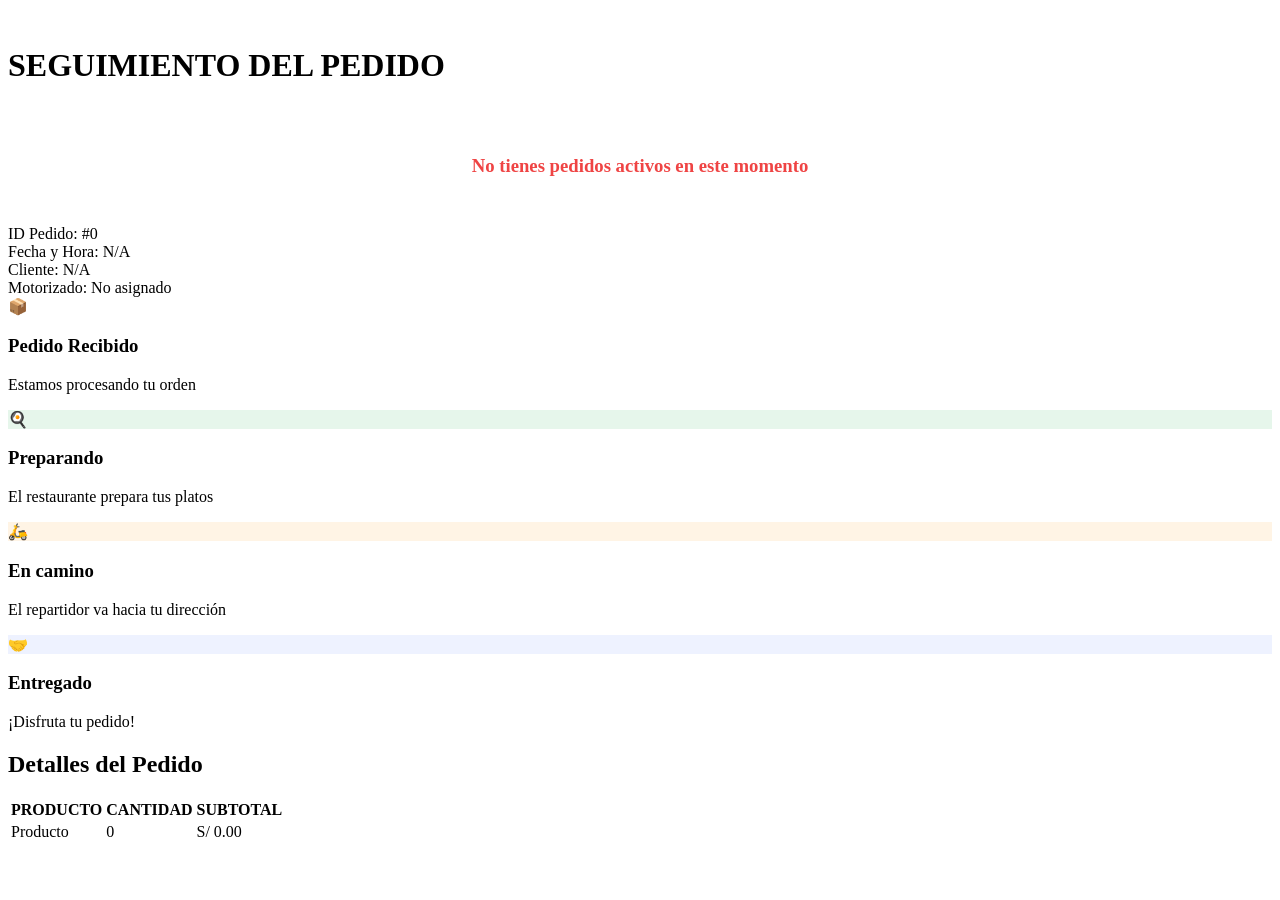
<file: avance2final/app/src/main/resources/templates/seguimiento.html>
<!DOCTYPE html>
<html lang="es" xmlns:th="http://www.thymeleaf.org">
<head>
    <meta charset="UTF-8">
    <meta name="viewport" content="width=device-width, initial-scale=1.0">
    <title>Seguimiento | ChasquiPedidos</title>
    <link rel="preconnect" href="https://fonts.googleapis.com">
    <link rel="preconnect" href="https://fonts.gstatic.com" crossorigin>
    <link href="https://fonts.googleapis.com/css2?family=Nunito:wght@400;600;700;800&display=swap" rel="stylesheet">
    
    <link rel="stylesheet" th:href="@{/css/global.css}">
    <link rel="stylesheet" th:href="@{/css/seguimiento.css}">
</head>
<body>

    <div class="top-nav">
        <a th:href="@{/}" style="color: white; text-decoration: none; font-weight: bold; margin-left: 20px;"><i class="fas fa-arrow-left"></i> Volver al Inicio</a>
    </div>

    <div class="main-container">
        
        <h1 class="page-title">SEGUIMIENTO DEL PEDIDO</h1>

        <!-- Si no hay pedidos en curso -->
        <div th:if="${pedido == null}" class="info-bar" style="justify-content: center; text-align: center; padding: 30px;">
            <h3 style="color: #ef4444;">No tienes pedidos activos en este momento</h3>
        </div>

        <!-- Si hay pedido activo -->
        <div th:if="${pedido != null}">
            <div class="info-bar">
                <div class="info-item">
                    <span class="info-label">ID Pedido:</span>
                    <span class="info-value" th:text="${'#' + pedido.idPedido}">#0</span>
                </div>
                <div class="info-item">
                    <span class="info-label">Fecha y Hora:</span>
                    <span class="info-value" th:text="${#temporals.format(pedido.fechaPedido, 'dd/MM/yyyy HH:mm')}">N/A</span>
                </div>
                <div class="info-item">
                    <span class="info-label">Cliente:</span>
                    <span class="info-value" th:text="${pedido.usuario.nombres + ' ' + (pedido.usuario.apellidos != null ? pedido.usuario.apellidos : '')}">N/A</span>
                </div>
                <div class="info-item">
                    <span class="info-label">Motorizado:</span>
                    <span class="info-value" th:text="${motorizado}">No asignado</span>
                </div>
            </div>

            <div class="cards-container">
                <!-- Card 1: Recibido / Pendiente -->
                <div class="status-card" th:classappend="${estado == 'Pendiente' ? 'active' : ''}">
                    <div class="icon-box">
                        📦
                    </div>
                    <h3 class="card-title">Pedido Recibido</h3>
                    <p class="card-desc">Estamos procesando tu orden</p>
                </div>

                <!-- Card 2: Preparando -->
                <div class="status-card" th:classappend="${estado == 'Preparando pedido' ? 'active' : ''}">
                    <div class="icon-box" style="background: #e6f6eb;">
                        🍳
                    </div>
                    <h3 class="card-title">Preparando</h3>
                    <p class="card-desc">El restaurante prepara tus platos</p>
                </div>

                <!-- Card 3: En camino / En delivery -->
                <div class="status-card" th:classappend="${estado == 'En delivery' ? 'active' : ''}">
                    <div class="icon-box" style="background: #fff4e5;">
                        🛵
                    </div>
                    <h3 class="card-title">En camino</h3>
                    <p class="card-desc">El repartidor va hacia tu dirección</p>
                </div>

                <!-- Card 4: Entregado -->
                <div class="status-card" th:classappend="${estado == 'Entregado' ? 'active' : ''}">
                    <div class="icon-box" style="background: #eef2ff;">
                        🤝
                    </div>
                    <h3 class="card-title">Entregado</h3>
                    <p class="card-desc">¡Disfruta tu pedido!</p>
                </div>
            </div>

            <div class="details-section">
                <h2 class="section-title">Detalles del Pedido</h2>
                <table class="details-table">
                    <thead>
                        <tr>
                            <th>PRODUCTO</th>
                            <th>CANTIDAD</th>
                            <th>SUBTOTAL</th>
                        </tr>
                    </thead>
                    <tbody>
                        <tr th:each="det : ${pedido.detalles}">
                            <td th:text="${det.producto.nombre}">Producto</td>
                            <td th:text="${det.cantidad}">0</td>
                            <td th:text="${'S/ ' + det.subtotal}">S/ 0.00</td>
                        </tr>
                    </tbody>
                </table>
                
                <div style="text-align: right; margin-top: 15px; font-size: 1.2rem; font-weight: bold; color: white;">
                    Total: <span th:text="${'S/ ' + pedido.total}">S/ 0.00</span>
                </div>
            </div>
        </div>

    </div>

</body>
</html>
</file>
